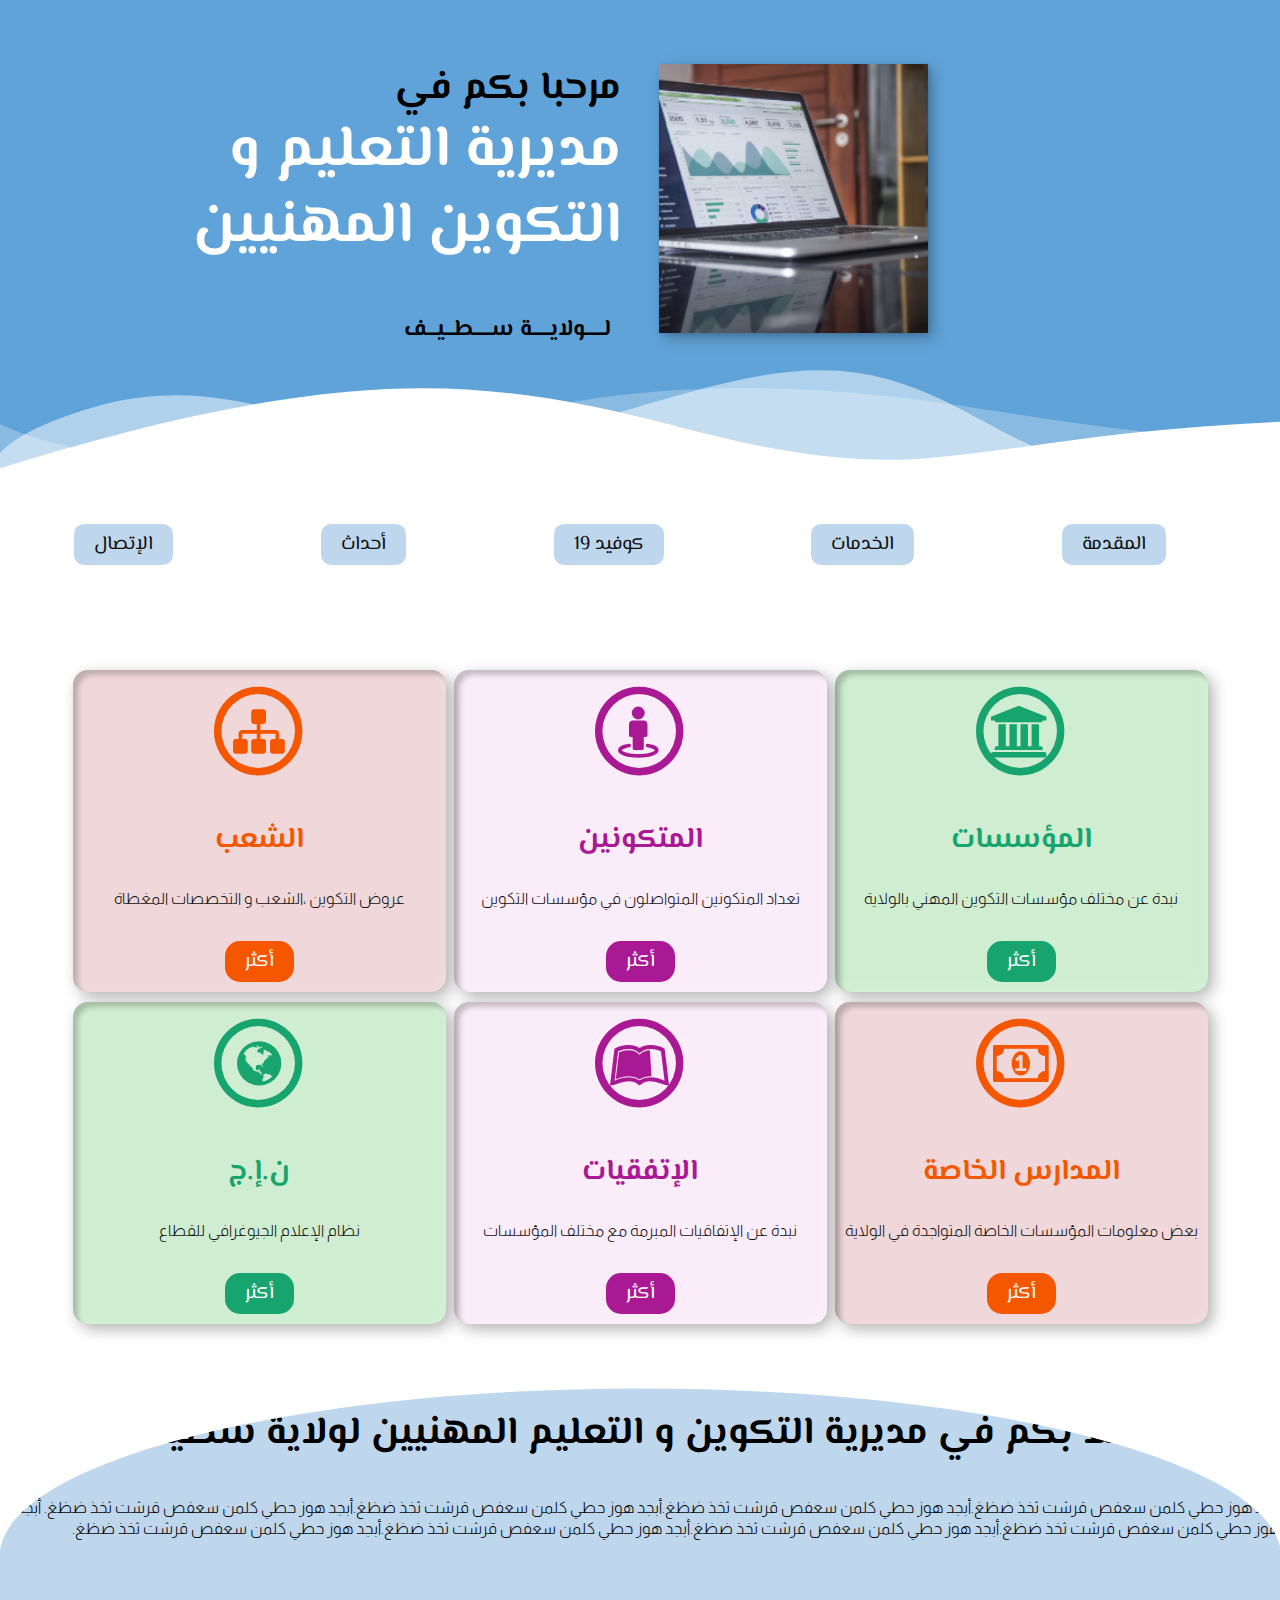
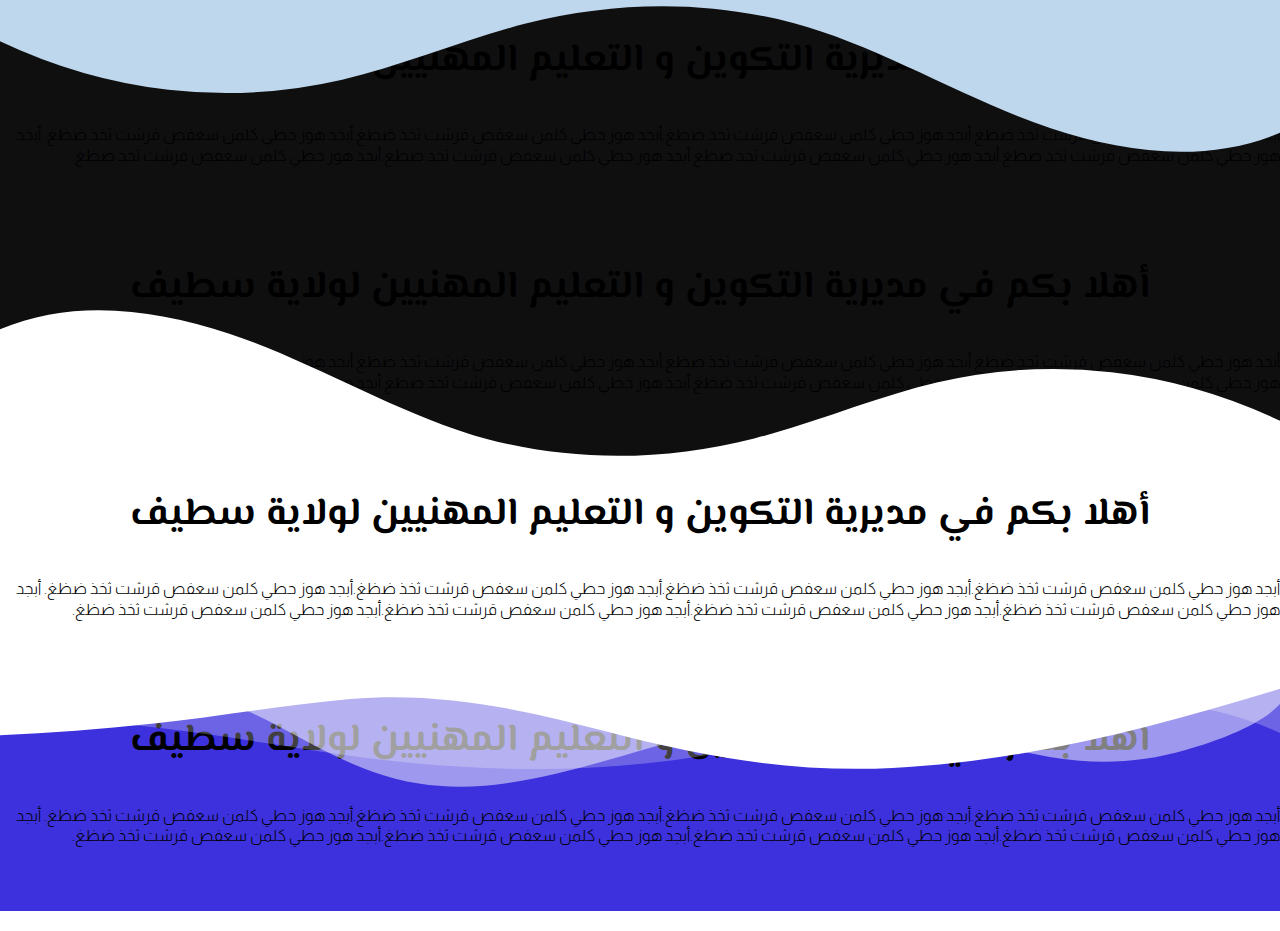
<file: index.html>
<!DOCTYPE html>
<html lang="ar" dir="rtl">
<head>
	<meta charset="UTF-8">
	<meta name="viewport" content="width=device-width, initial-scale=1.0">
	<title>DFP SETIF</title>
	<link rel="stylesheet" href="https://cdnjs.cloudflare.com/ajax/libs/font-awesome/4.7.0/css/font-awesome.min.css">
	<link rel="stylesheet" href = "style.css">
</head>
<body>
	<section class="blue-grotto">
		<header class="hero text-center">
			<div class="intro split">
				<div>
				<img src = "img/component6.png" alt = "" class= "intro-img">
				</div>
				<div class="intro__titles">
				<h1 class = "title">مرحبا بكم في <strong>مديرية التعليم و التكوين المهنيين</strong></h1>
				<h3 class = "subtitle section__sebtitle--intro">لــــــولايــــــة ســــــطـــيـــف</h3>
				</div>
				
			</div>
		</header>	
		<div class="wave">
			<svg data-name="Layer 1" xmlns="http://www.w3.org/2000/svg" viewBox="0 0 1200 120" preserveAspectRatio="none">
				<path d="M0,0V46.29c47.79,22.2,103.59,32.17,158,28,70.36-5.37,136.33-33.31,206.8-37.5C438.64,32.43,512.34,53.67,583,72.05c69.27,18,138.3,24.88,209.4,13.08,36.15-6,69.85-17.84,104.45-29.34C989.49,25,1113-14.29,1200,52.47V0Z" opacity=".25" class="shape-fill"></path>
				<path d="M0,0V15.81C13,36.92,27.64,56.86,47.69,72.05,99.41,111.27,165,111,224.58,91.58c31.15-10.15,60.09-26.07,89.67-39.8,40.92-19,84.73-46,130.83-49.67,36.26-2.85,70.9,9.42,98.6,31.56,31.77,25.39,62.32,62,103.63,73,40.44,10.79,81.35-6.69,119.13-24.28s75.16-39,116.92-43.05c59.73-5.85,113.28,22.88,168.9,38.84,30.2,8.66,59,6.17,87.09-7.5,22.43-10.89,48-26.93,60.65-49.24V0Z" opacity=".5" class="shape-fill"></path>
				<path d="M0,0V5.63C149.93,59,314.09,71.32,475.83,42.57c43-7.64,84.23-20.12,127.61-26.46,59-8.63,112.48,12.24,165.56,35.4C827.93,77.22,886,95.24,951.2,90c86.53-7,172.46-45.71,248.8-84.81V0Z" class="shape-fill"></path>
			</svg>
		</div>
	</section>
	<section class="navigation">
		<div class="nav">
			<span id = "hamburger" onclick = "openMenu()">☰</span>
			<div  id = "menu" class="nav__menu">
				<span id="close-menu" onclick = "closeMenu()">x</span>
				<ul class = "menu__list">
					<a href = "#about"><li>المقدمة</li></a>
					<a href = "#services"><li>الخدمات</li></a>
					<a href = "#covid"><li>كوفيد 19</li></a>
					<a href = "#caravane"><li>أحداث</li></a>
					<a href = "#contact"><li>الإتصال</li></a>	
				</ul>
			</div>
		</div>	
		
	</section>
	<section class= "cards">
		<div class="grid__container">
			<div class="item item1 text-center">
						<h1>
							<span class="fa-stack fa-lg">
							<i class="fa fa-circle-thin fa-stack-2x" ></i>
							<i class="fa fa-institution fa-stack-1x"></i>
							</span>
						</h1>
						<h2>المؤسسات</h2>
						<h3></h3>
						<p>نبدة عن مختلف مؤسسات التكوين المهني بالولاية</p>
						<a href = "#" >أكثر</a>
					</div>
			<div class="item item2 text-center">
						<h1>
							<span class="fa-stack fa-lg">
							<i class="fa fa-circle-thin fa-stack-2x"></i>
							<i class="fa fa-street-view fa-stack-1x"></i>
							</span>
						</h1>
						<h2>المتكونين</h2>
						<h3></h3>
						<p>تعداد المتكونين المتواصلون في مؤسسات التكوين</p>
						<a href = "#" >أكثر</a>
					</div>
			<div class="item item3 text-center">
						<h1>
							<span class="fa-stack fa-lg">
							<i class="fa fa-circle-thin fa-stack-2x"></i>
							<i class="fa fa-sitemap fa-stack-1x"></i>
							</span>
						</h1>
						<h2>الشعب</h2>
						<h3></h3>
						<p>عروض التكوين ،الشعب و التخصصات المغطاة</p>
						<a href = "#" >أكثر</a>
					</div>
			<div class="item item4 text-center">
						<h1>
							<span class="fa-stack fa-lg">
							<i class="fa fa-circle-thin fa-stack-2x"></i>
							<i class="fa fa-money fa-stack-1x"></i>
							</span>
						</h1>
						<h2>المدارس الخاصة</h2>
						<h3></h3>
						<p>بعض معلومات المؤسسات الخاصة المتواجدة في الولاية </p>
						<a href = "#">أكثر</a>
					</div>
			<div class="item item5 text-center">
						<h1>
							<span class="fa-stack fa-lg">
							<i class="fa fa-circle-thin fa-stack-2x"></i>
							<i class="fa fa-leanpub fa-stack-1x"></i>
							</span>
						</h1>
						<h2>الإتفقيات</h2>
						<h3></h3>
						<p>نبدة عن الإتفاقيات المبرمة مع مختلف المؤسسات</p>
						<a href = "#" >أكثر</a>
						
					</div>
			<div class="item item6 text-center">
						<h1>
							<span class="fa-stack fa-lg">
							<i class="fa fa-circle-thin fa-stack-2x"></i>
							<i class="fa fa-globe fa-stack-1x"></i>
							</span>
						</h1>
						<h2>ن.إ.ج</h2>
						<h3></h3>
						<p>نظام الإعلام الجيوغرافي للقطاع</p>
						<a href = "setif-map.html" target="_blank">أكثر</a>
			</div>
		</div>
	</section>
	<section class= "blue-baby">
		<h1>أهلا بكم في مديرية التكوين و التعليم المهنيين لولاية سطيف</h1>
		<p>أبجد هوز حطي كلمن سعفص قرشت ثخذ ضظغ.أبجد هوز حطي كلمن سعفص قرشت ثخذ ضظغ.أبجد هوز حطي كلمن سعفص قرشت ثخذ ضظغ.أبجد هوز حطي كلمن سعفص قرشت ثخذ ضظغ.
			أبجد هوز حطي كلمن سعفص قرشت ثخذ ضظغ.أبجد هوز حطي كلمن سعفص قرشت ثخذ ضظغ.أبجد هوز حطي كلمن سعفص قرشت ثخذ ضظغ.أبجد هوز حطي كلمن سعفص قرشت ثخذ ضظغ.</p>
		<div class="wave2">
			<svg data-name="Layer 1" xmlns="http://www.w3.org/2000/svg" viewBox="0 0 1200 120" preserveAspectRatio="none">
				<path d="M600,112.77C268.63,112.77,0,65.52,0,7.23V120H1200V7.23C1200,65.52,931.37,112.77,600,112.77Z" class="shape-fill"></path>
			</svg>
		</div>
	</section>
	<section class="dark">
		<h1>أهلا بكم في مديرية التكوين و التعليم المهنيين لولاية سطيف</h1>
		<p>أبجد هوز حطي كلمن سعفص قرشت ثخذ ضظغ.أبجد هوز حطي كلمن سعفص قرشت ثخذ ضظغ.أبجد هوز حطي كلمن سعفص قرشت ثخذ ضظغ.أبجد هوز حطي كلمن سعفص قرشت ثخذ ضظغ.
			أبجد هوز حطي كلمن سعفص قرشت ثخذ ضظغ.أبجد هوز حطي كلمن سعفص قرشت ثخذ ضظغ.أبجد هوز حطي كلمن سعفص قرشت ثخذ ضظغ.أبجد هوز حطي كلمن سعفص قرشت ثخذ ضظغ.</p>
			<div class="wave3">
				<svg data-name="Layer 1" xmlns="http://www.w3.org/2000/svg" viewBox="0 0 1200 120" preserveAspectRatio="none">
					<path d="M321.39,56.44c58-10.79,114.16-30.13,172-41.86,82.39-16.72,168.19-17.73,250.45-.39C823.78,31,906.67,72,985.66,92.83c70.05,18.48,146.53,26.09,214.34,3V0H0V27.35A600.21,600.21,0,0,0,321.39,56.44Z" class="shape-fill"></path>
				</svg>
			</div>
	</section>
	<section class="dark">
		<h1>أهلا بكم في مديرية التكوين و التعليم المهنيين لولاية سطيف</h1>
		<p>أبجد هوز حطي كلمن سعفص قرشت ثخذ ضظغ.أبجد هوز حطي كلمن سعفص قرشت ثخذ ضظغ.أبجد هوز حطي كلمن سعفص قرشت ثخذ ضظغ.أبجد هوز حطي كلمن سعفص قرشت ثخذ ضظغ.
			أبجد هوز حطي كلمن سعفص قرشت ثخذ ضظغ.أبجد هوز حطي كلمن سعفص قرشت ثخذ ضظغ.أبجد هوز حطي كلمن سعفص قرشت ثخذ ضظغ.أبجد هوز حطي كلمن سعفص قرشت ثخذ ضظغ.</p>
		<div class="wave4">
			<svg data-name="Layer 1" xmlns="http://www.w3.org/2000/svg" viewBox="0 0 1200 120" preserveAspectRatio="none">
				<path d="M321.39,56.44c58-10.79,114.16-30.13,172-41.86,82.39-16.72,168.19-17.73,250.45-.39C823.78,31,906.67,72,985.66,92.83c70.05,18.48,146.53,26.09,214.34,3V0H0V27.35A600.21,600.21,0,0,0,321.39,56.44Z" class="shape-fill"></path>
			</svg>
		</div>
	</section>
	
	<section class= "">
		<h1>أهلا بكم في مديرية التكوين و التعليم المهنيين لولاية سطيف</h1>
		<p>أبجد هوز حطي كلمن سعفص قرشت ثخذ ضظغ.أبجد هوز حطي كلمن سعفص قرشت ثخذ ضظغ.أبجد هوز حطي كلمن سعفص قرشت ثخذ ضظغ.أبجد هوز حطي كلمن سعفص قرشت ثخذ ضظغ.
			أبجد هوز حطي كلمن سعفص قرشت ثخذ ضظغ.أبجد هوز حطي كلمن سعفص قرشت ثخذ ضظغ.أبجد هوز حطي كلمن سعفص قرشت ثخذ ضظغ.أبجد هوز حطي كلمن سعفص قرشت ثخذ ضظغ.</p>
	</section>
	<section class= "blue">
		<h1>أهلا بكم في مديرية التكوين و التعليم المهنيين لولاية سطيف</h1>
		<p>أبجد هوز حطي كلمن سعفص قرشت ثخذ ضظغ.أبجد هوز حطي كلمن سعفص قرشت ثخذ ضظغ.أبجد هوز حطي كلمن سعفص قرشت ثخذ ضظغ.أبجد هوز حطي كلمن سعفص قرشت ثخذ ضظغ.
			أبجد هوز حطي كلمن سعفص قرشت ثخذ ضظغ.أبجد هوز حطي كلمن سعفص قرشت ثخذ ضظغ.أبجد هوز حطي كلمن سعفص قرشت ثخذ ضظغ.أبجد هوز حطي كلمن سعفص قرشت ثخذ ضظغ.</p>
		<div class="wave-footer">
			<svg data-name="Layer 1" xmlns="http://www.w3.org/2000/svg" viewBox="0 0 1200 120" preserveAspectRatio="none">
				<path d="M0,0V46.29c47.79,22.2,103.59,32.17,158,28,70.36-5.37,136.33-33.31,206.8-37.5C438.64,32.43,512.34,53.67,583,72.05c69.27,18,138.3,24.88,209.4,13.08,36.15-6,69.85-17.84,104.45-29.34C989.49,25,1113-14.29,1200,52.47V0Z" opacity=".25" class="shape-fill"></path>
				<path d="M0,0V15.81C13,36.92,27.64,56.86,47.69,72.05,99.41,111.27,165,111,224.58,91.58c31.15-10.15,60.09-26.07,89.67-39.8,40.92-19,84.73-46,130.83-49.67,36.26-2.85,70.9,9.42,98.6,31.56,31.77,25.39,62.32,62,103.63,73,40.44,10.79,81.35-6.69,119.13-24.28s75.16-39,116.92-43.05c59.73-5.85,113.28,22.88,168.9,38.84,30.2,8.66,59,6.17,87.09-7.5,22.43-10.89,48-26.93,60.65-49.24V0Z" opacity=".5" class="shape-fill"></path>
				<path d="M0,0V5.63C149.93,59,314.09,71.32,475.83,42.57c43-7.64,84.23-20.12,127.61-26.46,59-8.63,112.48,12.24,165.56,35.4C827.93,77.22,886,95.24,951.2,90c86.53-7,172.46-45.71,248.8-84.81V0Z" class="shape-fill"></path>
			</svg>
		</div>
	</section>
<script>
	function openMenu(){
		document.getElementById("hamburger").style.display = "none";
		document.getElementById("menu").style.display = "block";
	}
	function closeMenu() {
		document.getElementById("hamburger").style.display = "block";
		document.getElementById("menu").style.display = "none";
	}
</script>
</body>
</html>
</file>
<file: style.css>
@import url('https://fonts.googleapis.com/css2?family=El+Messiri:wght@400;500;600&display=swap');

@import url('https://fonts.googleapis.com/css2?family=Almarai:wght@300;400;700;800&display=swap');
/* set my common variables */
:root{
	--clr-white : #FFF;
	--clr-blue  : #3c31dd;
	--clr-blue-baby : #BFD7ED;
	--clr-blue-grotto : #60A3D9;
	--clr-red-orange : #FF4500;
	--clr-dark : #0f0f10;
	
	--ff-primary : 'El Messiri', sans-serif;
	--ff-accent  : 'Almarai', sans-serif;
	
	--fw-bold: 900;
	
	--bs : 0.25em 0.25em 0.75em rgba(0,0,0,0.25),
			0.125em 0.125em 0.25em rgba(0,0,0,0.15);
	--bs-accent : inset 5px 5px 5px rgba(0,0,0,0.2),
				  inset -5px -5px 15px rgba(255,255,255,0.1),
				  5px 5px 15px rgba(0,0,0,0.3),
				  -5px -5px 15px rgba(255,255,255,0.1);
	
}
/* set the common rules in css */
*,
*::before,
*::after {
	-webkit-box-sizing : border-box;
	box-sizing : border-box;
}
html {
	scroll-behavior : smooth;
}
body {
	font-family : var(--ff-primary);
	font-weight : 400;
	font-size : 1.2125rem;
	line-height : 1.3;
}
body,
h1,
h2,
h3,
p {
	margin : 0;
	margin-bottom : 1em;
}
p {
	font-family : var(--ff-accent);
	font-weight : 300;
	font-size : 1rem;
	line-height : 1.3;
}
strong {
	font-weight : var(--fw-bold);
	font-size : 1.5em;
}
section {
	position : relative;
	display : flex;
	flex-direction : column;
	align-items : center;
	
}
img {
	display : block;
	max-width : 100%;
}
@media (min-width : 40em){
	img {
		min-width : 50%;
	}
}
.split {
	display : flex;
	flex-direction : column;
}
@media (min-width : 40em){
	.split {
		flex-direction : row;
	}
	.split > * {
		flex-basis : 100%;
	}
	.split > * + * {
		margin-right : 2em;
	}
} 
.text-center {
	text-align : center;
}
header,
section {
	padding : 2rem 0 3rem;
}
.blue {
	background : var(--clr-blue);
}
.blue-grotto {
	background-color : var(--clr-blue-grotto);
}
.blue-baby {
	background-color : var(--clr-blue-baby);
}
.red-orange {
	background : var(--clr-red-orange);
}

.dark {
	background : var(--clr-dark);
}

.wave {
    position: absolute;
    bottom: 0;
    left: 0;
    width: 100%;
    overflow: hidden;
    line-height: 0;
    transform: rotate(180deg);
}

.wave svg {
    position: relative;
    display: block;
    width: calc(146% + 1.3px);
    height: 112px;
}
/* menu */
span { cursor : pointer; }
.navigation {
	align-items : normal;
}
#hamburger {
	display : block;
}
#menu {
	display : none;
}
.menu__list {
	list-style : none;
	display : flex;
	flex-direction : column;
	justify-content: space-around;
	
}
.menu__list a  {
	padding : 8px 20px;
	text-decoration : none;
	color : var(--clr-dark);
	transition :  background 0.5s;
	border-radius : 10px;
}
.menu__list a:hover {	
	background : var(--clr-blue-grotto)!important;
}		
@media (min-width : 40em) {
		#hamburger, 
		#close-menu {
			display : none!important;
		}
		#menu {
			display : block!important;
		}
		.menu__list {
			align-items: center;
			flex-direction : row;
			
		}
		.menu__list a {
			background-color : var(--clr-blue-baby);
		}
		
}
/* menu */
/*Card representation*/
.cards {
	align-items : center;
}
.grid__container > .item {
	padding : 10px;
	margin : 5px 0;
	box-shadow : var(--bs-accent);
	border-radius : 15px;
}
.item1, .item6 {
	background-color : #CFEED1;
}
.item1 h1, .item1 h2,
.item6 h1, .item6 h2 {
	color : #18a46f;
}

.item a {
	display : inline-block;
	padding : 8px 20px;
	background : #000;
	margin-top : 15px;
	border-radius : 15px;
	text-decoration :none;
	font-weight : 400;
	color : #FFF;
	transition : padding-left, padding-right 0.5s ease;
}

.item a:hover {
	padding-left : 40px;
	padding-right : 40px;
}
.item1 a, .item6 a {
	background-color :  #18a46f;
}
.item1 p, .item2 p, .item3 p,
.item6 p, .item5 p, .item4 p {
	color : var(--clr-dark);
}

.item2, .item5 {
	background-color : #fbecf9;
}
.item2 h1, .item2 h2,
.item5 h1, .item5 h2  {
	color : #aa1994;
}
.item2 a, .item5 a {
	background-color :  #aa1994;
}
.item3, .item4 {
	background-color : #F0D7D9;
}
.item3 h1, .item3 h2,
.item4 h1, .item4 h2  {
	color : #f55700;
}
.item3 a, .item4 a {
	background-color :  #f55700;
}
@media (min-width : 40em){
	.grid__container {
		display : grid;
		grid-template-columns : repeat(2,1fr);
		grid-auto-rows : minmax(250px, auto);
		grid-column-gap : 0.8rem;
	}
}
@media (min-width : 70em){
	.grid__container {
		display : grid;
		grid-template-columns : repeat(3,1fr);
		grid-auto-rows : minmax(250px, auto);
		grid-column-gap : 0.5rem;
	}
}
/*card representation*/
.wave2 {
    position: absolute;
    top: 0;
    left: 0;
    width: 100%;
    overflow: hidden;
    line-height: 0;
    transform: rotate(180deg);
}

.wave2 svg {
    position: relative;
    display: block;
    width: calc(100% + 1.3px);
    height: 191px;
}
.wave .shape-fill,
.wave2 .shape-fill,
.wave4 .shape-fill {
    fill: var(--clr-white);
}

.wave3 {
    position: absolute;
    top: 0;
    left: 0;
    width: 100%;
    overflow: hidden;
    line-height: 0;
}

.wave3 svg {
    position: relative;
    display: block;
    width: calc(100% + 1.3px);
    height: 161px;
}

.wave3 .shape-fill {
    fill: var(--clr-blue-baby);
}
.wave4 {
    position: absolute;
    bottom: 0;
    left: 0;
    width: 100%;
    overflow: hidden;
    line-height: 0;
    transform: rotate(180deg);
}

.wave4 svg {
    position: relative;
    display: block;
    width: calc(100% + 1.3px);
    height: 161px;
}

.wave-footer {
    position: absolute;
    top: 0;
    left: 0;
    width: 100%;
    overflow: hidden;
    line-height: 0;
}

.wave-footer svg {
    position: relative;
    display: block;
    width: calc(146% + 1.3px);
    height: 112px;
}

.wave-footer {
    fill: var(--clr-white);
}
/*header section*/
.title strong {
	display : block;
	color : var(--clr-white);
}
.subtitle {
	padding : 10px;
	background : var(--clr-primary-400);
	color  : var(--clr-neutral-100);
	margin-bottom : 1em;
}
.intro-img {
	box-shadow : var(--bs);
}
.intro {
	padding : 0 1em;
}

.title {}
.intro__titles {
	
	text-align : right;
}
.section__sebtitle--intro {
	display : block;
}
@media (min-width : 600px){
	.intro {
	
	}
	.intro-img {
		float : left;
	}
	.section__sebtitle--intro {
		
	}
}

/*setif map*/
.contact {
	padding-top : 9rem;
}
/*.contact span {
	color : var(--clr-primary-900)
}*/
.setif__info--header {
	width : 80%;
	margin : 1em auto;
	border-radius : 10px;
}
.header-sig {
	margin-bottom : 1em;
}
.setif__sig {
	/*background-color : var(--clr-primary-400);*/
	flex-basis : auto;
}
.setif__map {
	/*background-color : #dacabe;
	height : 90vh;*/
	flex-basis : 50%;
}
.setif__info {
	background-color : /*#EAC135*/#EEE;
	/*background-color : #dacabe;*/
	flex-basis : 40%;
	height : 100vh;
	overflow-y: scroll;
}
.setif__info--etab {
	margin : 1em;
	border : 1px solid #8e7f74;
	border-radius : 10px;
	box-shadow : var(--bs); 
	/*background-color: #F1DAAD;*/
	background-color : #CBE6EF
}

.setif__map path {
  fill : #F0F2F3!important;/*#cc1100 var(--clr-neutral-100)!important;*/
  stroke : #dece0c;
  stroke-width : 4px;
  /*transition : fill 0.3s;*/
  
}
.setif__map .active-map {
	/*fill : #814827!important;*/
	fill : var(--clr-primary-200)!important;
}
.setif__map path:hover {
   fill : var(--clr-neutral-900)!important;
   cursor : pointer;
}
.setif__info--img,
.setif__info--titles {
	margin : 1em
}
.setif__info--titles p {
	margin : 0;
	
}
.setif__info--titles span {
	color :/* #814827*/var(--clr-primary-200);
}
.setif__info--img img {
	box-shadow : var(--bs); 
}
</file>
